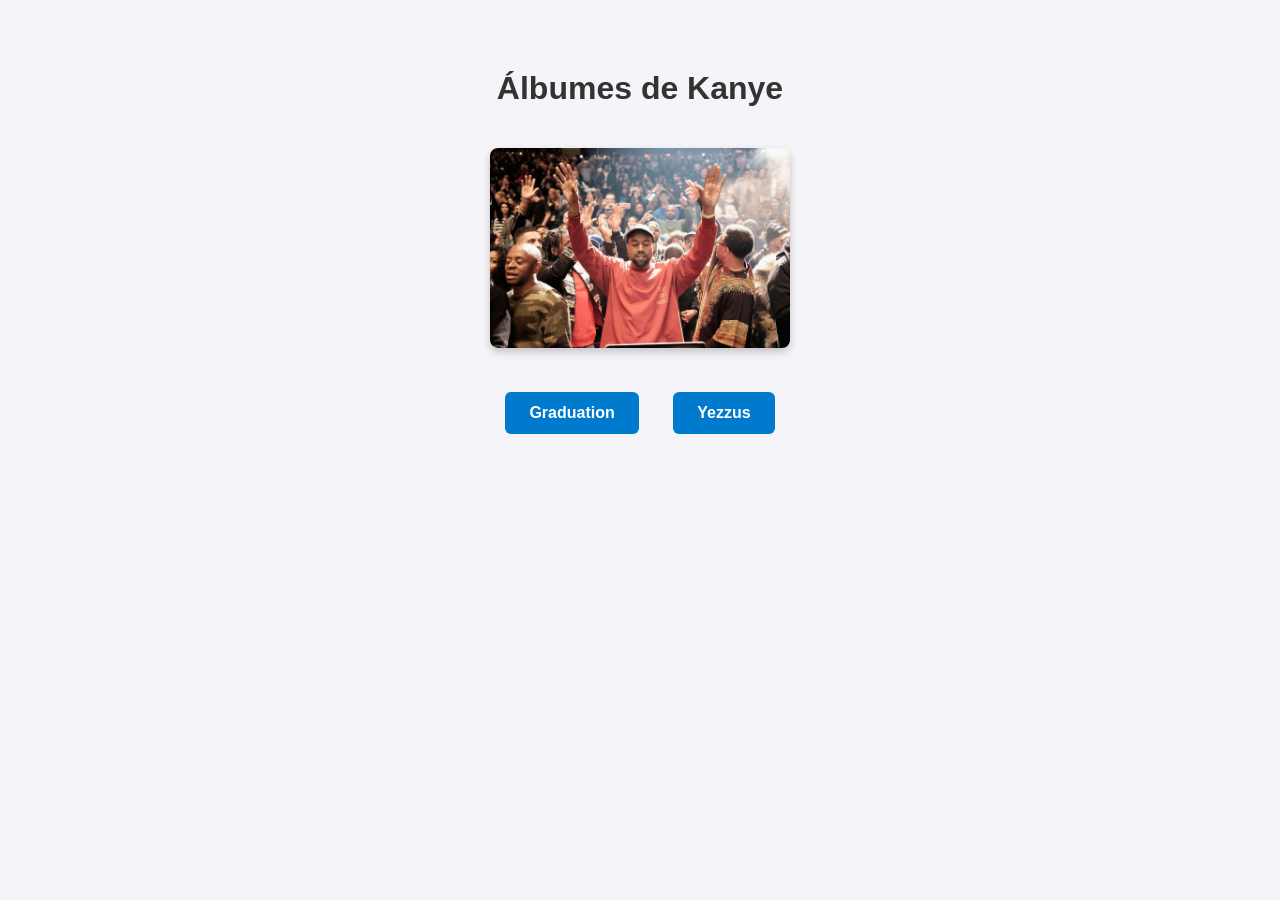
<file: index.html>
<!DOCTYPE html>
<html lang="es">
<head>
    <meta charset="UTF-8">
        <meta name="viewport" content="width=device-width, initial-scale=1.0">
            <title>Álbumes de Kanye</title>
                <link rel="stylesheet" href="style.css">
                </head>
                <body>

                    <h1>Álbumes de Kanye</h1>

                        <img src="imagen1.jpg" alt="Kanye West" class="imagen-album">

                            <div class="contenedor-links">
                                    <a href="graduation.html" class="mi-enlace">Graduation</a>
                                            <a href="yezzus.html" class="mi-enlace">Yezzus</a>
                                                </div>

                                                </body>
                                                </html>
</file>
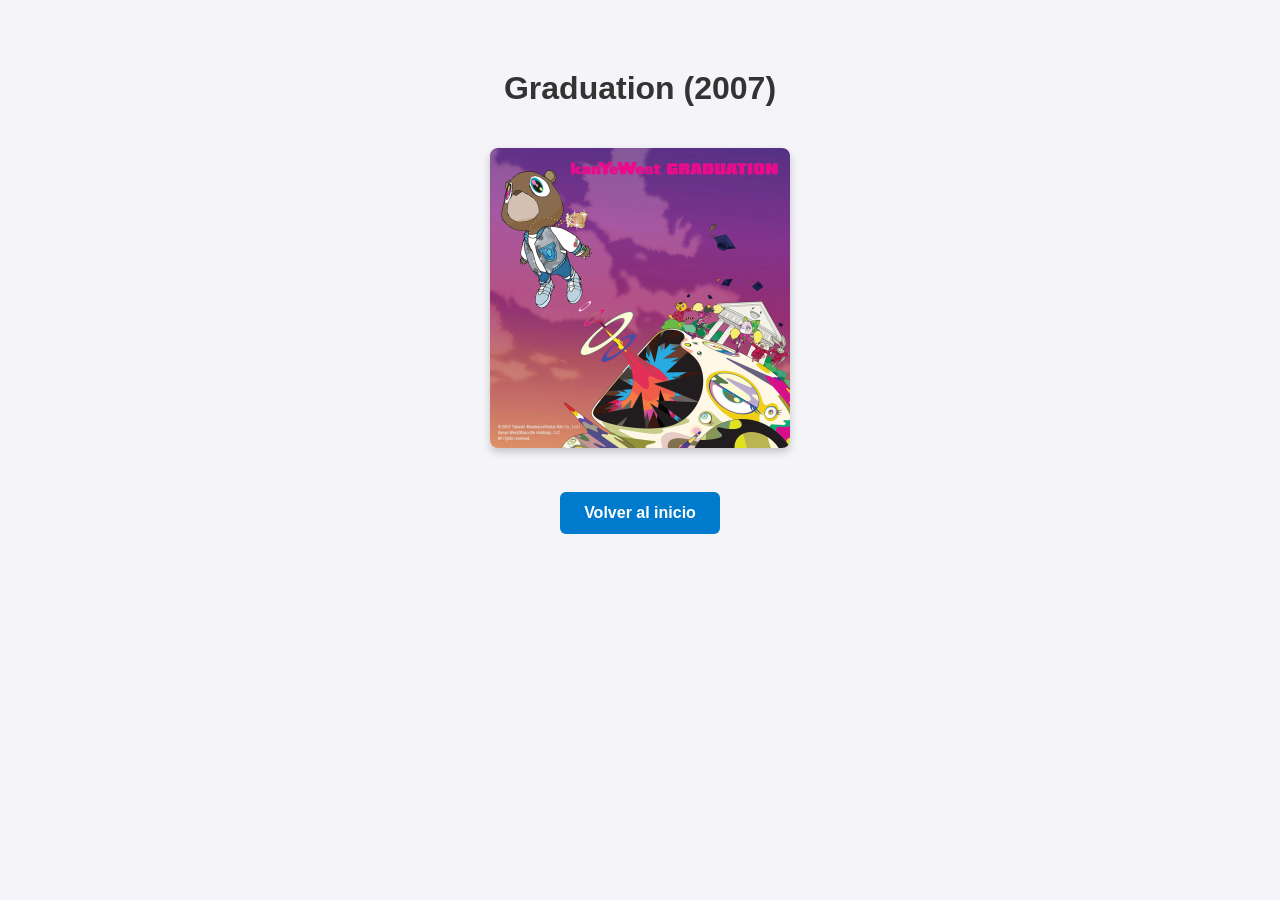
<file: graduation.html>
<!DOCTYPE html>
<html lang="es">
<head>
    <meta charset="UTF-8">
        <meta name="viewport" content="width=device-width, initial-scale=1.0">
            <title>Graduation</title>
                <link rel="stylesheet" href="style.css">
                </head>
                <body>

                    <h1>Graduation (2007)</h1>

                        <img src="imagen2.jpg" alt="Portada de Graduation" class="imagen-album">

                            <div class="contenedor-links">
                                    <a href="index.html" class="mi-enlace">Volver al inicio</a>
                                        </div>

                                        </body>
                                        </html>
</file>
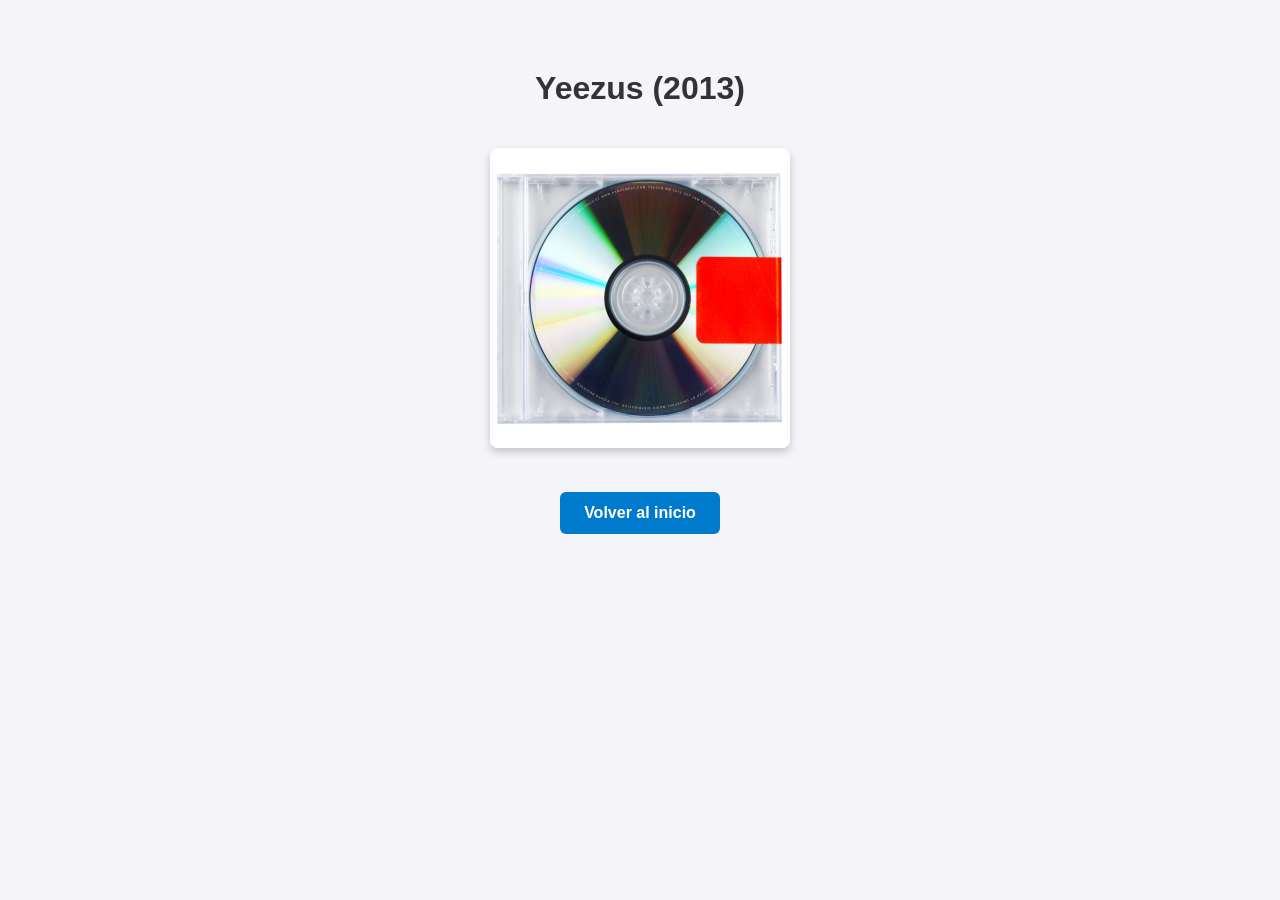
<file: yezzus.html>
<!DOCTYPE html>
<html lang="es">
<head>
    <meta charset="UTF-8">
        <meta name="viewport" content="width=device-width, initial-scale=1.0">
            <title>Yeezus</title>
                <link rel="stylesheet" href="style.css">
                </head>
                <body>

                    <h1>Yeezus (2013)</h1>

                        <img src="imagen3.jpg" alt="Portada de Yeezus" class="imagen-album">

                            <div class="contenedor-links">
                                    <a href="index.html" class="mi-enlace">Volver al inicio</a>
                                        </div>

                                        </body>
                                        </html>
</file>
<file: style.css>
body {
        font-family: Arial, sans-serif;
            background-color: #f4f4f9;
                margin: 0;
                    padding: 20px;
                        text-align: center; /* Centra todo el contenido, reemplaza a la etiqueta <center> */
                        }

                        h1 {
                            color: #333;
                                margin-top: 50px;
                                }

                                p {
                                    color: #666;
                                        font-size: 18px;
                                        }

                                        .contenedor-links {
                                            margin-top: 30px;
                                            }

                                            .mi-enlace {
                                                display: inline-block;
                                                    margin: 10px 15px;
                                                        padding: 12px 24px;
                                                            background-color: #007acc;
                                                                color: white;
                                                                    text-decoration: none;
                                                                        border-radius: 6px;
                                                                            font-weight: bold;
                                                                                transition: background-color 0.3s ease;
                                                                                }

                                                                                .mi-enlace:hover {
                                                                                    background-color: #005999;
                                                                                    }

                                                                                    /* Estilo para las 3 imágenes que vas a agregar */
                                                                                    .imagen-album {
                                                                                        max-width: 100%;
                                                                                            width: 300px;
                                                                                                height: auto;
                                                                                                    border-radius: 8px;
                                                                                                        margin-top: 20px;
                                                                                                            box-shadow: 0 4px 8px rgba(0,0,0,0.2);
                                                                                                            }
</file>
